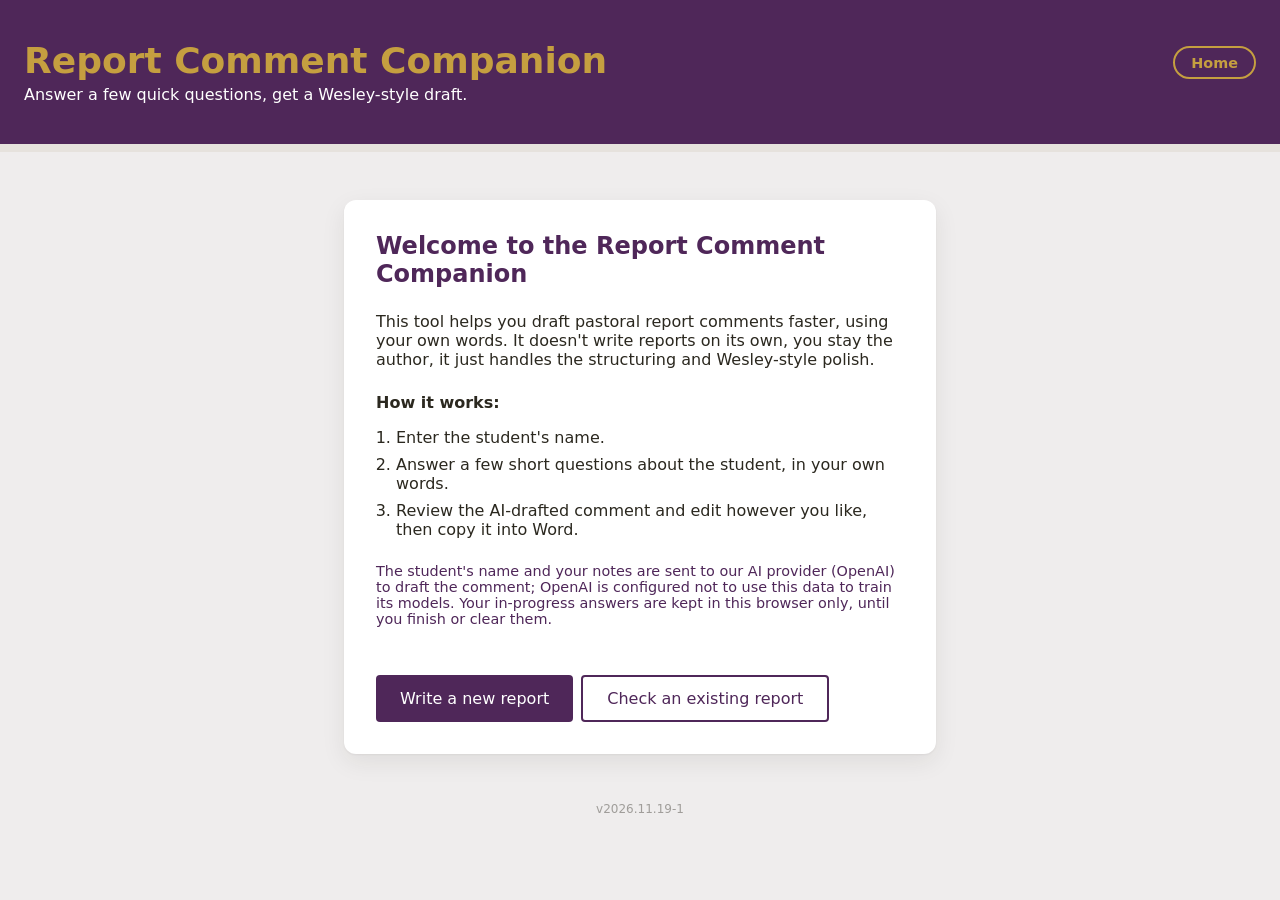
<file: index.html>
<!DOCTYPE html>
<html lang="en">
<head>
  <meta charset="UTF-8" />
  <meta name="viewport" content="width=device-width, initial-scale=1.0" />
  <title>Report Comment Companion</title>
  <link rel="stylesheet" href="style.css" />
</head>
<body>
  <header class="header">
    <div class="header-top">
      <h1>Report Comment Companion</h1>
      <button id="home-btn" class="home-btn" type="button">Home</button>
    </div>
    <p class="tagline">Answer a few quick questions, get a Wesley-style draft.</p>
  </header>

  <div class="progress-track" role="progressbar" aria-label="Progress" aria-valuemin="0" aria-valuemax="100" aria-valuenow="0" id="progress-track">
    <div class="progress-fill" id="progress-fill"></div>
  </div>

  <main class="app">
   <div class="card">
    <section id="screen-welcome" class="screen">
      <h2>Welcome to the Report Comment Companion</h2>
      <p class="welcome-intro">This tool helps you draft pastoral report comments faster, using your own words. It doesn't write reports on its own, you stay the author, it just handles the structuring and Wesley-style polish.</p>
      <p class="freetext-label" style="margin-top: 1.5rem;">How it works:</p>
      <ol class="welcome-steps">
        <li>Enter the student's name.</li>
        <li>Answer a few short questions about the student, in your own words.</li>
        <li>Review the AI-drafted comment and edit however you like, then copy it into Word.</li>
      </ol>
      <p class="welcome-privacy">The student's name and your notes are sent to our AI provider (OpenAI) to draft the comment; OpenAI is configured not to use this data to train its models. Your in-progress answers are kept in this browser only, until you finish or clear them.</p>
      <div class="nav-buttons">
        <button id="start-guided-btn" class="btn btn-primary" style="margin-top: 1rem;">Write a new report</button>
        <button id="start-check-btn" class="btn btn-secondary" style="margin-top: 1rem;">Check an existing report</button>
      </div>
    </section>

    <section id="screen-check-input" class="screen hidden">
      <h2>Check an existing report</h2>
      <p class="sample-note">Paste a report comment you've already written. We'll check it against Wesley's grammar and style guide and show you what, if anything, should change.</p>
      <label class="freetext-label" for="check-text-input">Report text:</label>
      <textarea id="check-text-input" rows="10" placeholder="Paste your report text here..."></textarea>
      <p id="check-input-error" class="error-banner hidden"></p>
      <div class="nav-buttons">
        <button id="check-back-btn" class="btn btn-secondary">Back</button>
        <button id="check-submit-btn" class="btn btn-primary">Check it</button>
      </div>
    </section>

    <section id="screen-check-result" class="screen hidden">
      <h2>Style check results</h2>
      <p id="check-error-banner" class="error-banner hidden"></p>
      <p id="check-loading-text" class="loading-text hidden">Checking your report...</p>
      <div id="check-result-content" class="hidden">
        <p id="check-length-note" class="error-banner hidden"></p>
        <div class="compare-columns">
          <div class="compare-box">
            <p class="freetext-label">Original</p>
            <div id="check-original-text" class="compare-text"></div>
          </div>
          <div class="compare-box">
            <p class="freetext-label">Corrected</p>
            <textarea id="check-corrected-text" rows="10" class="compare-text"></textarea>
          </div>
        </div>
        <div id="check-changes-wrapper">
          <p class="freetext-label" style="margin-top: 1.5rem;">Changes made:</p>
          <ul id="check-changes-list" class="changes-list"></ul>
        </div>
        <p id="check-no-changes-note" class="tone-note hidden">No issues found - this report already matches Wesley's style guide.</p>
        <div id="check-suggestions-wrapper" class="hidden">
          <p class="freetext-label" style="margin-top: 1.5rem;">Suggestions to strengthen this report:</p>
          <ul id="check-suggestions-list" class="changes-list"></ul>
        </div>
        <p class="checklist-note">Before you copy: italicise any text wrapped in *asterisks* (e.g. show or book titles), then delete the asterisks.</p>
      </div>
      <div class="result-buttons">
        <button id="check-copy-btn" class="btn btn-primary hidden">Copy corrected text</button>
        <button id="check-another-btn" class="btn btn-secondary hidden">Check another report</button>
      </div>
    </section>

    <section id="screen-name" class="screen hidden">
      <p id="resume-banner" class="resume-banner hidden">
        You have an unfinished report saved.
        <button id="resume-btn" class="btn-link">Resume it</button>
        <button id="discard-resume-btn" class="btn-link">Start fresh instead</button>
      </p>
      <h2>Student's name</h2>
      <div>
        <label class="freetext-label" for="formal-name-input">Formal name (as in Synergetic):</label>
        <input type="text" id="formal-name-input" style="margin-top: 0.5rem;">

        <label class="freetext-label" for="preferred-name-input" style="margin-top: 1rem;">Preferred name (if different, optional):</label>
        <input type="text" id="preferred-name-input" style="margin-top: 0.5rem;">
      </div>
      <p id="name-error" class="error-banner hidden"></p>
      <details id="naming-guide" class="notes-details" style="margin-top: 1rem;">
        <summary>Naming guide: which name to use</summary>
        <p>If you intend to use a preferred name in the report, it must be written in brackets in the first instance and may then be used throughout the remainder of the report.</p>
        <p><strong>Example:</strong> Thomas, Orson (Sonny).<br>
        "Orson (Sonny) has completed a sound term's work. Sonny is a friendly and polite individual."</p>
        <p>The formal name Orson may be used throughout, although this may indicate a lack of familiarity with the actual student. Do not swap back and forth between using the formal name and the preferred name.</p>
        <p>If no preferred name is mentioned in brackets in Synergetic, the formal name MUST be used, even if you use an abbreviated version when you speak to this student.</p>
        <p>Enter the formal name and, if applicable, the preferred name above &mdash; the draft will use them correctly for you.</p>
      </details>
      <div class="nav-buttons">
        <button id="name-next-btn" class="btn btn-primary" style="margin-top: 1.5rem;">Next</button>
      </div>
    </section>

    <section id="screen-pronouns" class="screen hidden">
      <h2>Student's pronouns</h2>
      <div class="pronouns-options">
        <button class="pronoun-btn" data-pronoun="they/them">They/Them (gender-neutral)</button>
        <button class="pronoun-btn" data-pronoun="he/him">He/Him</button>
        <button class="pronoun-btn" data-pronoun="she/her">She/Her</button>
        <button class="pronoun-btn" data-pronoun="other">Other (I'll type it)</button>
        <button class="pronoun-btn" data-pronoun="none">No pronouns (avoid pronouns)</button>
      </div>
      <div id="other-pronoun" class="hidden">
        <label class="freetext-label" for="custom-pronoun">Enter pronouns:</label>
        <input type="text" id="custom-pronoun" placeholder="e.g., ze/zir" maxlength="30">
      </div>
      <div class="nav-buttons">
        <button id="pronoun-next-btn" class="btn btn-primary" disabled>Next</button>
      </div>
    </section>

    <section id="screen-context" class="screen hidden">
      <h2>Student's Tutor Group and House</h2>
      <p id="context-remembered-note" class="context-hint hidden">Prefilled from your last student, change if this one's different.</p>
      <div style="margin-top: 1.5rem;">
        <label class="freetext-label" for="year-level-select">Year level:</label>
        <select id="year-level-select" style="margin-top: 0.5rem;">
          <option value="">-- Not specified --</option>
          <option value="7">Year 7</option>
          <option value="8">Year 8</option>
          <option value="9">Year 9</option>
          <option value="10">Year 10</option>
          <option value="11">Year 11</option>
          <option value="12">Year 12</option>
        </select>

        <label class="freetext-label" for="tutor-group-input" style="margin-top: 1rem;">Tutor Group:</label>
        <input type="text" id="tutor-group-input" style="margin-top: 0.5rem;">

        <label class="freetext-label" for="house-input" style="margin-top: 1rem;">House:</label>
        <input type="text" id="house-input" style="margin-top: 0.5rem;">
      </div>
      <div class="nav-buttons">
        <button id="context-next-btn" class="btn btn-primary" style="margin-top: 1.5rem;">Next</button>
      </div>
    </section>

    <section id="screen-question" class="screen hidden">
      <p class="progress" id="progress-text"></p>
      <h2 id="question-text"></h2>
      <label class="freetext-label" for="answer-input">Your answer:</label>
      <textarea id="answer-input" rows="4" placeholder="Type what you know about this student..."></textarea>
      <p id="answer-error" class="error-banner hidden"></p>
      <div class="nav-buttons" id="question-nav-buttons">
        <button id="back-btn" class="btn btn-secondary">Back</button>
        <button id="another-btn" class="btn btn-secondary">Another question</button>
        <button id="next-btn" class="btn btn-primary">Next</button>
        <button id="generate-btn" class="btn btn-primary hidden">Generate draft</button>
      </div>

      <div id="followup-panel" class="followup-panel hidden">
        <p id="followup-loading" class="loading-text">Thinking of a follow-up question...</p>
        <div id="followup-content" class="hidden">
          <p class="followup-question" id="followup-question"></p>
          <ul class="followup-suggestions" id="followup-suggestions"></ul>
          <label class="freetext-label" for="followup-input">Add more detail (optional):</label>
          <textarea id="followup-input" rows="3" placeholder="Add anything else you can think of..."></textarea>
          <div class="nav-buttons">
            <button id="followup-continue-btn" class="btn btn-primary">Continue</button>
          </div>
        </div>
      </div>
    </section>

    <section id="screen-result" class="screen hidden">
      <h2>Draft based on your notes</h2>
      <p class="sample-note">Edit as needed, then copy and paste into Word.</p>
      <p id="error-banner" class="error-banner hidden"></p>
      <p id="loading-text" class="loading-text hidden">Writing your draft...</p>
      <p id="tone-note" class="tone-note hidden"></p>
      <details id="notes-details" class="notes-details hidden">
        <summary>Show my notes</summary>
        <dl id="notes-list" class="notes-list"></dl>
        <button id="update-notes-btn" class="btn btn-secondary">Update notes &amp; regenerate</button>
      </details>
      <textarea id="draft-text" rows="10" class="hidden"></textarea>
      <p class="word-count hidden" id="word-count-text"></p>
      <div class="adjust-buttons">
        <button id="shorten-btn" class="btn btn-secondary hidden">Make it shorter</button>
        <button id="lengthen-btn" class="btn btn-secondary hidden">Make it longer</button>
      </div>
      <p id="checklist-note" class="checklist-note hidden">Before you copy: double-check the student's name and pronouns are right, and italicise any text wrapped in *asterisks*.</p>
      <div class="result-buttons">
        <button id="copy-btn" class="btn btn-primary hidden">Copy to clipboard</button>
        <button id="regenerate-btn" class="btn btn-secondary hidden">Regenerate</button>
        <button id="use-previous-btn" class="btn btn-secondary hidden">Use previous draft</button>
        <button id="start-over-btn" class="btn btn-secondary">Start a new student</button>
      </div>
    </section>
   </div>
  </main>

  <p class="app-version">v2026.11.19-1</p>

  <script src="script.js"></script>
</body>
</html>
</file>
<file: style.css>
:root {
  --wes-purple: #4F2759;
  --wes-gold: #C59F40;
  --wes-black: #000000;
  --wes-white: #FFFFFF;
  --wes-neutral-100: #EFEDED;
  --wes-neutral-200: #E6E2DD;
  --wes-neutral-300: #DAD7D1;
  --wes-neutral-900: #2B281F;
  --wes-error: #E83534;
  --wes-ink-gold: #7A5012;
  --wes-tint-amber: #FFEDBC;
  --wes-font-ui: "Graphik", "Segoe UI", system-ui, sans-serif;

  --space-xs: 4px;
  --space-sm: 8px;
  --space-md: 16px;
  --space-lg: 24px;
  --space-xl: 32px;
  --space-2xl: 48px;

  --shadow-card: 0 1px 2px rgba(43, 40, 31, 0.06), 0 8px 24px rgba(43, 40, 31, 0.08);
}

* {
  box-sizing: border-box;
}

.app-version {
  text-align: center;
  color: var(--wes-neutral-900);
  opacity: 0.4;
  font-size: 0.75rem;
  margin: 0 0 var(--space-lg);
}

body {
  margin: 0;
  font-family: var(--wes-font-ui);
  background: var(--wes-neutral-100);
  color: var(--wes-neutral-900);
}

.header {
  background: var(--wes-purple);
  color: var(--wes-white);
  padding: 2.5rem 1.5rem;
  text-align: left;
}

.header-top {
  display: flex;
  align-items: center;
  justify-content: space-between;
  gap: var(--space-md);
}

.header h1 {
  margin: 0 0 0.25rem 0;
  font-size: clamp(1.5rem, 4vw, 2.25rem);
  color: var(--wes-gold);
}

.header .tagline {
  margin: 0;
  color: var(--wes-white);
}

.home-btn {
  flex-shrink: 0;
  background: none;
  border: 2px solid var(--wes-gold);
  color: var(--wes-gold);
  padding: 0.4rem 1rem;
  border-radius: 999px;
  font-weight: 600;
  font-family: var(--wes-font-ui);
  font-size: 0.9rem;
  cursor: pointer;
}

.home-btn:hover {
  background: var(--wes-gold);
  color: var(--wes-purple);
}

.home-btn:focus-visible {
  outline: 3px solid var(--wes-white);
  outline-offset: 2px;
}

.progress-track {
  height: 8px;
  background: var(--wes-neutral-200);
}

.progress-fill {
  height: 100%;
  width: 100%;
  background: var(--wes-gold);
  box-shadow: 0 0 8px rgba(197, 159, 64, 0.6);
  transform: scaleX(0);
  transform-origin: left;
  transition: transform 250ms cubic-bezier(0.22, 1, 0.36, 1);
}

@media (prefers-reduced-motion: reduce) {
  .progress-fill {
    transition: none;
  }
}

.app {
  max-width: 640px;
  margin: 0 auto;
  padding: var(--space-2xl) var(--space-lg) var(--space-2xl);
}

.card {
  background: var(--wes-white);
  border-radius: 12px;
  box-shadow: var(--shadow-card);
  padding: var(--space-xl);
}

@media (max-width: 480px) {
  .card {
    padding: var(--space-lg);
    border-radius: 8px;
  }
}

.screen.hidden {
  display: none;
}

.screen h2 {
  margin-top: 0;
  color: var(--wes-purple);
}

.welcome-intro {
  margin-top: var(--space-lg);
}

.welcome-steps {
  margin: var(--space-sm) 0 var(--space-lg);
  padding-left: 1.25rem;
}

.welcome-steps li {
  margin-bottom: var(--space-sm);
}

.welcome-privacy {
  color: var(--wes-purple);
  font-size: 0.9rem;
}

.progress {
  color: var(--wes-purple);
  font-weight: 600;
  margin-bottom: 0.25rem;
}

.chips {
  display: flex;
  flex-wrap: wrap;
  gap: 0.5rem;
  margin: 1rem 0;
}

.chip {
  padding: 0.5rem 1rem;
  border-radius: 999px;
  border: 2px solid var(--wes-purple);
  background: var(--wes-white);
  color: var(--wes-purple);
  cursor: pointer;
  font-family: var(--wes-font-ui);
  font-size: 0.95rem;
}

.chip.selected {
  background: var(--wes-purple);
  color: var(--wes-white);
}

.pronouns-options {
  display: flex;
  flex-wrap: wrap;
  gap: var(--space-sm);
  margin-top: var(--space-lg);
}

.pronoun-btn {
  padding: 0.75rem 1.25rem;
  border-radius: 999px;
  border: 2px solid var(--wes-purple);
  background: var(--wes-white);
  color: var(--wes-purple);
  cursor: pointer;
  font-family: var(--wes-font-ui);
  font-size: 0.95rem;
}

.pronoun-btn:hover {
  background: var(--wes-neutral-200);
}

.pronoun-btn.selected {
  background: var(--wes-purple);
  color: var(--wes-white);
}

.freetext-label {
  display: block;
  margin-top: var(--space-lg);
  font-weight: 600;
}

textarea,
input[type="text"],
select {
  width: 100%;
  padding: 0.75rem;
  font-family: var(--wes-font-ui);
  font-size: 1rem;
  color: var(--wes-neutral-900);
  border: 2px solid var(--wes-neutral-300);
  border-radius: 4px;
  margin-top: var(--space-xs);
  background: var(--wes-white);
}

textarea:focus,
input[type="text"]:focus,
select:focus {
  outline: none;
  border-color: var(--wes-purple);
}

.nav-buttons,
.result-buttons {
  display: flex;
  gap: var(--space-sm);
  margin-top: var(--space-xl);
  flex-wrap: wrap;
}

.btn {
  padding: 0.75rem 1.5rem;
  border-radius: 4px;
  border: none;
  font-family: var(--wes-font-ui);
  font-size: 1rem;
  cursor: pointer;
}

.btn:disabled {
  opacity: 0.5;
  cursor: not-allowed;
}

.pronoun-btn:focus-visible,
.chip:focus-visible,
.btn:focus-visible,
.btn-link:focus-visible,
textarea:focus-visible,
input[type="text"]:focus-visible,
select:focus-visible {
  outline: 3px solid var(--wes-gold);
  outline-offset: 2px;
}

.btn-primary {
  background: var(--wes-purple);
  color: var(--wes-white);
}

.btn-primary:hover {
  background: var(--wes-neutral-900);
}

.btn-secondary {
  background: var(--wes-white);
  color: var(--wes-purple);
  border: 2px solid var(--wes-purple);
}

.btn-secondary:hover {
  background: var(--wes-neutral-200);
}

.hidden {
  display: none !important;
}

.error-banner {
  background: var(--wes-error);
  color: var(--wes-white);
  padding: 0.75rem 1rem;
  border-radius: 4px;
}

.loading-text {
  color: var(--wes-purple);
  font-weight: 600;
}

.tone-note {
  background: var(--wes-tint-amber);
  color: var(--wes-ink-gold);
  padding: 0.75rem 1rem;
  border-radius: 4px;
  font-size: 0.9rem;
}

.resume-banner {
  background: var(--wes-tint-amber);
  color: var(--wes-ink-gold);
  padding: 0.75rem 1rem;
  border-radius: 4px;
  margin-bottom: var(--space-lg);
}

.btn-link {
  background: none;
  border: none;
  padding: 0;
  color: var(--wes-purple);
  font-weight: 600;
  text-decoration: underline;
  cursor: pointer;
  font-family: var(--wes-font-ui);
  font-size: inherit;
  margin-right: var(--space-md);
}

.btn-link:hover {
  color: var(--wes-neutral-900);
}

.context-hint {
  color: var(--wes-purple);
  font-size: 0.9rem;
  margin-top: var(--space-sm);
}

.followup-panel {
  margin-top: var(--space-lg);
  background: var(--wes-tint-amber);
  border-radius: 4px;
  padding: var(--space-md);
}

.followup-question {
  color: var(--wes-purple);
  font-weight: 600;
  margin: 0 0 var(--space-sm);
}

.followup-suggestions {
  margin: 0 0 var(--space-md);
  padding-left: 1.2rem;
  color: var(--wes-ink-gold);
  font-size: 0.9rem;
}

.followup-suggestions li {
  margin-bottom: var(--space-xs);
}

.notes-details {
  margin-top: var(--space-lg);
  border: 2px solid var(--wes-neutral-300);
  border-radius: 4px;
  padding: var(--space-sm) var(--space-md);
}

.notes-details summary {
  cursor: pointer;
  font-weight: 600;
  color: var(--wes-purple);
}

.notes-list {
  margin: var(--space-sm) 0 0;
}

.notes-list dt {
  font-weight: 600;
  margin-top: var(--space-sm);
}

.notes-list dt:first-child {
  margin-top: 0;
}

.notes-list dd {
  margin-left: 0;
  color: var(--wes-neutral-900);
}

.notes-edit-input {
  margin-top: var(--space-xs);
}

#update-notes-btn {
  margin-top: var(--space-sm);
}

.adjust-buttons {
  display: flex;
  gap: var(--space-sm);
  margin-top: var(--space-sm);
}

.compare-columns {
  display: flex;
  gap: var(--space-md);
  margin-top: var(--space-md);
  flex-wrap: wrap;
}

.compare-box {
  flex: 1 1 280px;
  min-width: 0;
}

.compare-text {
  margin-top: var(--space-xs);
  height: 240px;
  overflow-y: auto;
  padding: 0.75rem;
  border: 2px solid var(--wes-neutral-300);
  border-radius: 4px;
  background: var(--wes-white);
  color: var(--wes-neutral-900);
  white-space: pre-wrap;
  font-family: var(--wes-font-ui);
  font-size: 1rem;
  line-height: 1.5;
}

.changes-list {
  margin: var(--space-sm) 0 0;
  padding-left: 1.2rem;
}

.changes-list li {
  margin-bottom: var(--space-sm);
}

.change-original {
  text-decoration: line-through;
  opacity: 0.6;
}

.change-corrected {
  color: var(--wes-purple);
  font-weight: 600;
}

.change-reason {
  display: block;
  font-size: 0.9rem;
  opacity: 0.75;
}

@media (max-width: 600px) {
  .compare-columns {
    flex-direction: column;
  }
}

.checklist-note {
  background: var(--wes-neutral-200);
  color: var(--wes-neutral-900);
  padding: 0.75rem 1rem;
  border-radius: 4px;
  font-size: 0.9rem;
  margin-top: var(--space-lg);
}

.word-count {
  font-weight: 600;
  margin-top: 0.5rem;
}

.word-count.out-of-range {
  color: var(--wes-ink-gold);
}

.word-count.in-range {
  color: var(--wes-purple);
}
</file>
